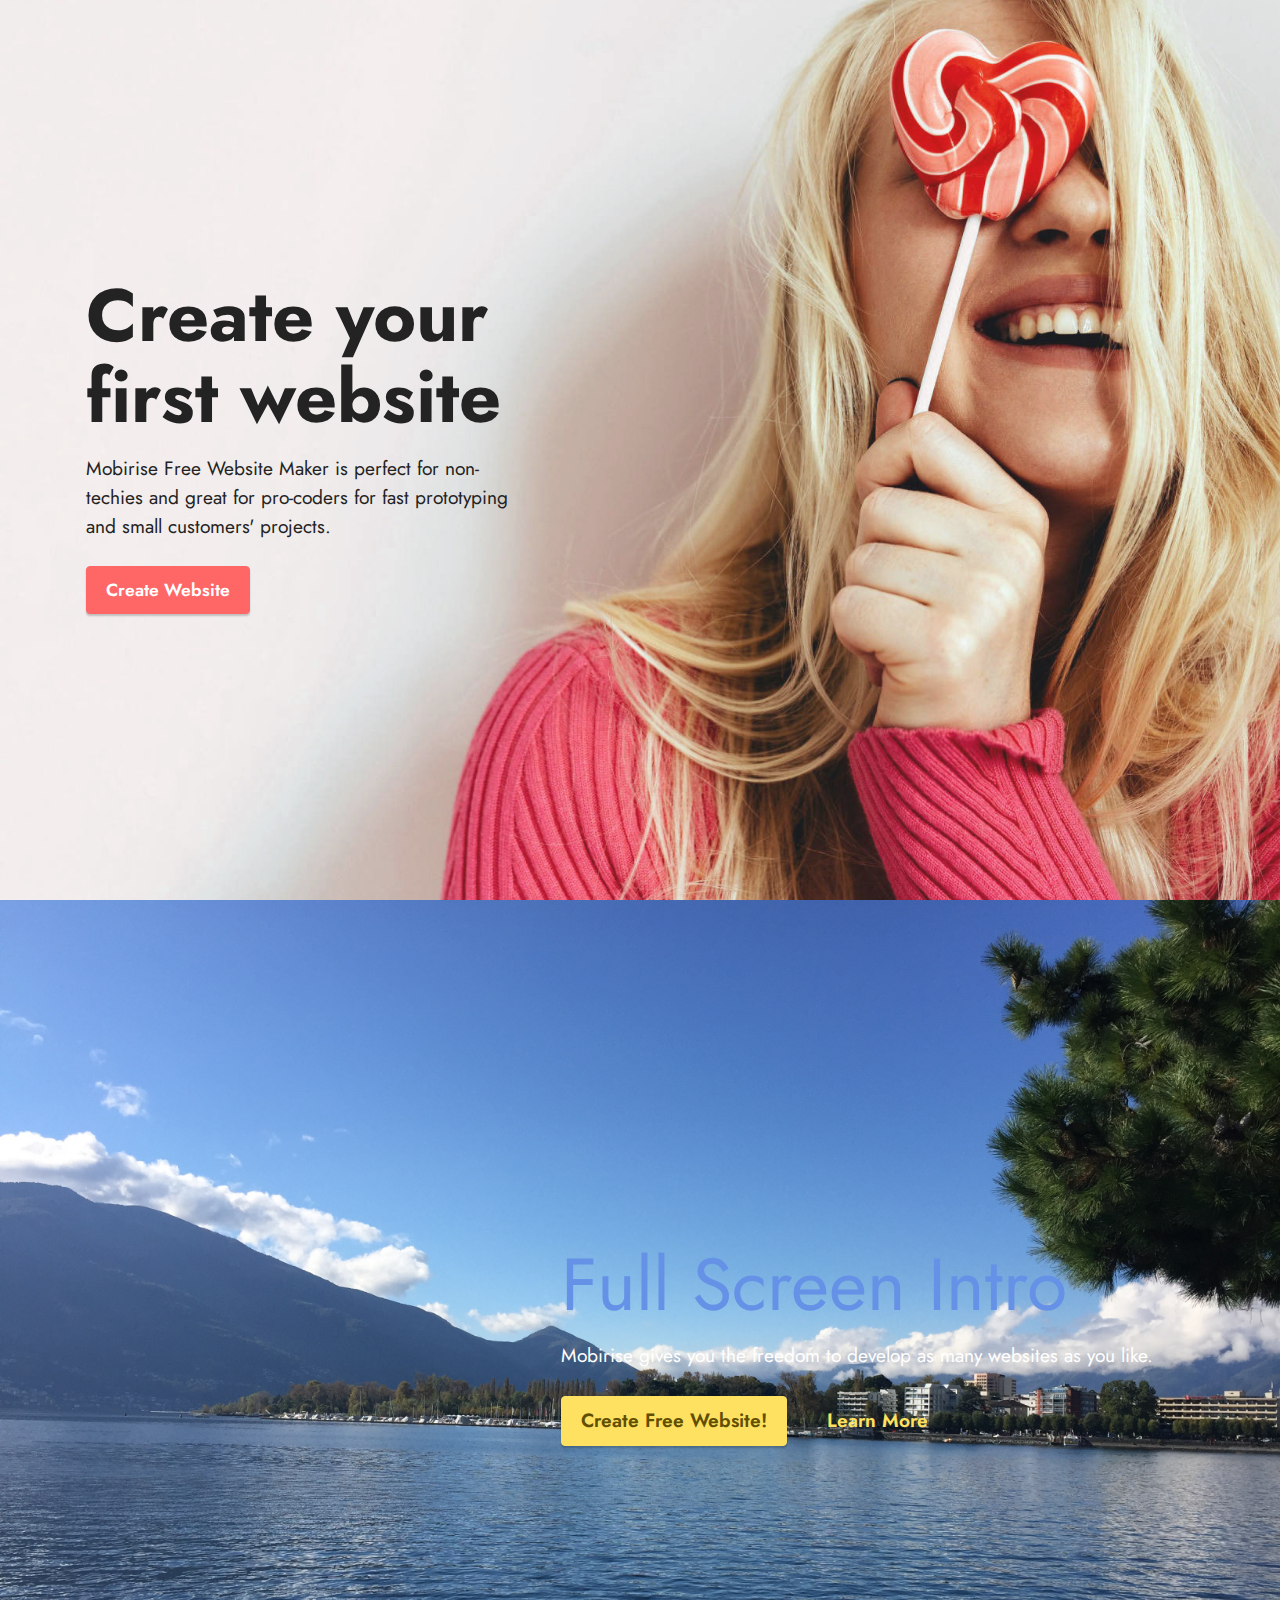
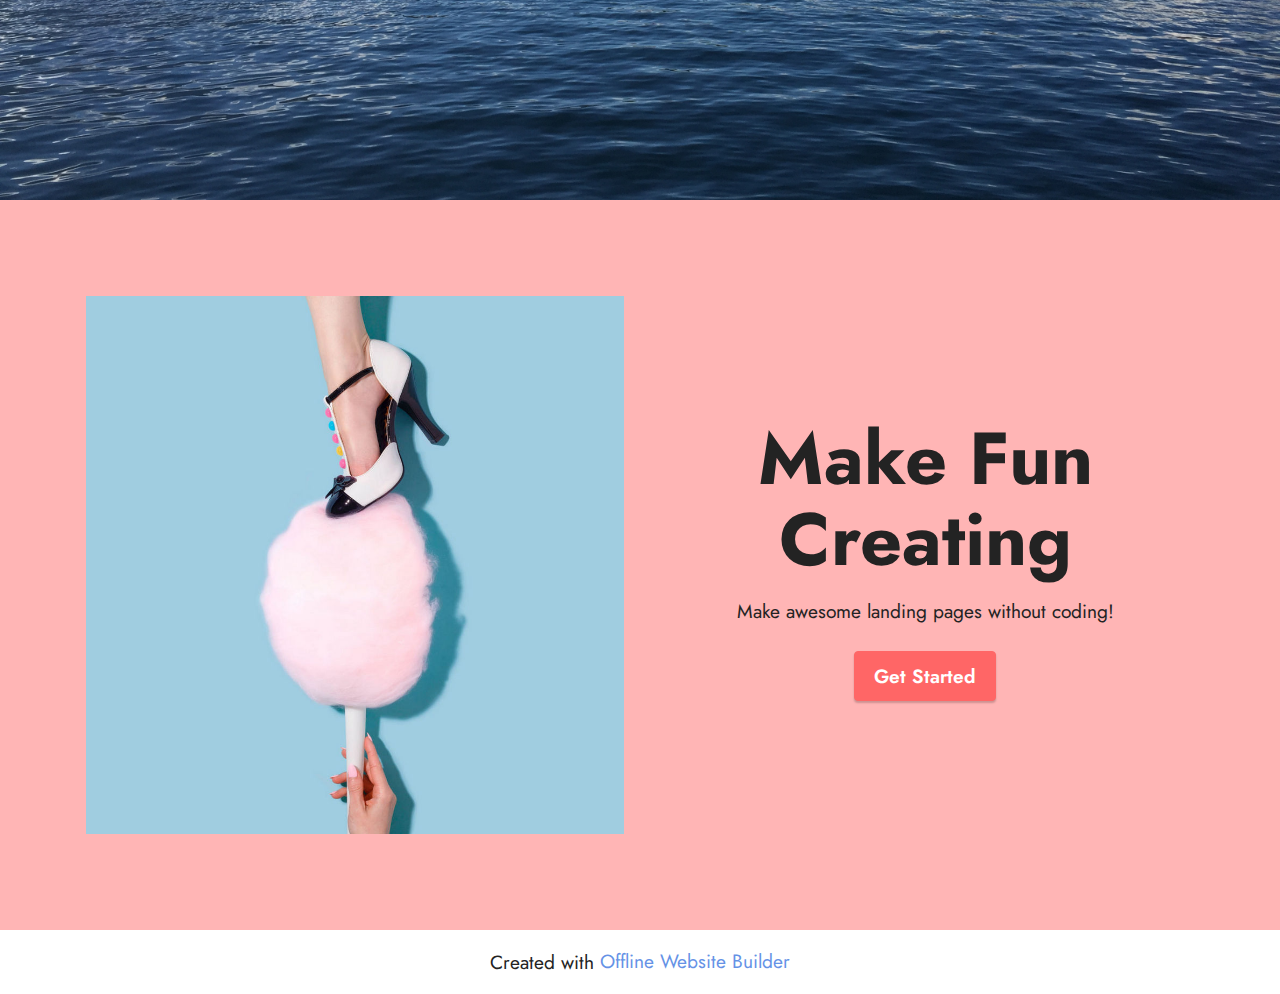
<file: index.html>
<!DOCTYPE html>
<html  >
<head>
  <!-- Site made with Mobirise Website Builder v5.8.0, https://mobirise.com -->
  <meta charset="UTF-8">
  <meta http-equiv="X-UA-Compatible" content="IE=edge">
  <meta name="generator" content="Mobirise v5.8.0, mobirise.com">
  <meta name="viewport" content="width=device-width, initial-scale=1, minimum-scale=1">
  <link rel="shortcut icon" href="assets/images/logo5.png" type="image/x-icon">
  <meta name="description" content="">
  
  
  <title>Home</title>
  <link rel="stylesheet" href="assets/bootstrap/css/bootstrap.min.css">
  <link rel="stylesheet" href="assets/bootstrap/css/bootstrap-grid.min.css">
  <link rel="stylesheet" href="assets/bootstrap/css/bootstrap-reboot.min.css">
  <link rel="stylesheet" href="assets/theme/css/style.css">
  <link rel="preload" href="https://fonts.googleapis.com/css?family=Jost:100,200,300,400,500,600,700,800,900,100i,200i,300i,400i,500i,600i,700i,800i,900i&display=swap" as="style" onload="this.onload=null;this.rel='stylesheet'">
  <noscript><link rel="stylesheet" href="https://fonts.googleapis.com/css?family=Jost:100,200,300,400,500,600,700,800,900,100i,200i,300i,400i,500i,600i,700i,800i,900i&display=swap"></noscript>
  <link rel="preload" as="style" href="assets/mobirise/css/mbr-additional.css"><link rel="stylesheet" href="assets/mobirise/css/mbr-additional.css" type="text/css">

  
  
  
</head>
<body>
  
  <section data-bs-version="5.1" class="header1 cid-tExJ2qA6L7 mbr-fullscreen" id="header1-3">

    

    
    <div class="mbr-overlay" style="opacity: 0.1; background-color: rgb(250, 250, 250);"></div>

    <div class="container">
        <div class="row">
            <div class="col-12 col-lg-5">
                <h1 class="mbr-section-title mbr-fonts-style mb-3 display-1"><strong>Create your first website</strong></h1>
                
                <p class="mbr-text mbr-fonts-style display-7">
                    Mobirise Free Website Maker is perfect for non-techies and great for pro-coders for fast prototyping and small customers' projects.</p>
                <div class="mbr-section-btn mt-3"><a class="btn btn-secondary display-4" href="https://mobiri.se">Create Website</a></div>
            </div>
        </div>
    </div>
</section>

<section data-bs-version="5.1" class="header5 cid-tD1PtXBBWR mbr-fullscreen" id="header5-0">

    

    
    

    <div class="container">
        <div class="row justify-content-end">
            <div class="col-12 col-lg-7">
                <h1 class="mbr-section-title mbr-fonts-style mbr-white mb-3 display-1"><strong><a href="page1.html" class="text-primary">Full Screen Intro</a></strong></h1>
                
                <p class="mbr-text mbr-fonts-style mbr-white display-7">
                    Mobirise gives you the freedom to develop as many websites as you like.</p>
                <div class="mbr-section-btn mt-3"><a class="btn btn-warning display-7" href="http://spiegel.de">Create Free Website!</a>
                    <a class="btn btn-warning-outline display-7" href="https://mobiri.se">Learn More</a></div>
            </div>
        </div>
    </div>
</section>

<section data-bs-version="5.1" class="header11 cid-tD1Pw6Vosk" id="header11-1">

    

    
    

    <div class="container">
        <div class="row justify-content-center">
            <div class="col-12 col-md-6 image-wrapper">
                <img class="w-100" src="assets/images/sq4.jpg" alt="Mobirise Website Builder">
            </div>
            <div class="col-12 col-md">
                <div class="text-wrapper text-center">
                    <h1 class="mbr-section-title mbr-fonts-style mb-3 display-1">
                        <strong>Make Fun Creating</strong></h1>
                    <p class="mbr-text mbr-fonts-style display-7">
                        Make awesome landing pages without coding!</p>
                    <div class="mbr-section-btn mt-3"><a class="btn btn-secondary display-7" href="https://mobiri.se">Get Started</a>
                    </div>
                </div>
            </div>
        </div>
    </div>
</section><section class="display-7" style="padding: 0;align-items: center;justify-content: center;flex-wrap: wrap;    align-content: center;display: flex;position: relative;height: 4rem;"><a href="https://mobiri.se/2928107" style="flex: 1 1;height: 4rem;position: absolute;width: 100%;z-index: 1;"><img alt="" style="height: 4rem;" src="[data-uri]"></a><p style="margin: 0;text-align: center;" class="display-7">Created with &#8204;</p><a style="z-index:1" href="https://mobirise.com/offline-website-builder.html">Offline Website Builder</a></section><script src="assets/bootstrap/js/bootstrap.bundle.min.js"></script>  <script src="assets/smoothscroll/smooth-scroll.js"></script>  <script src="assets/ytplayer/index.js"></script>  <script src="assets/theme/js/script.js"></script>  
  
  
</body>
</html>
</file>
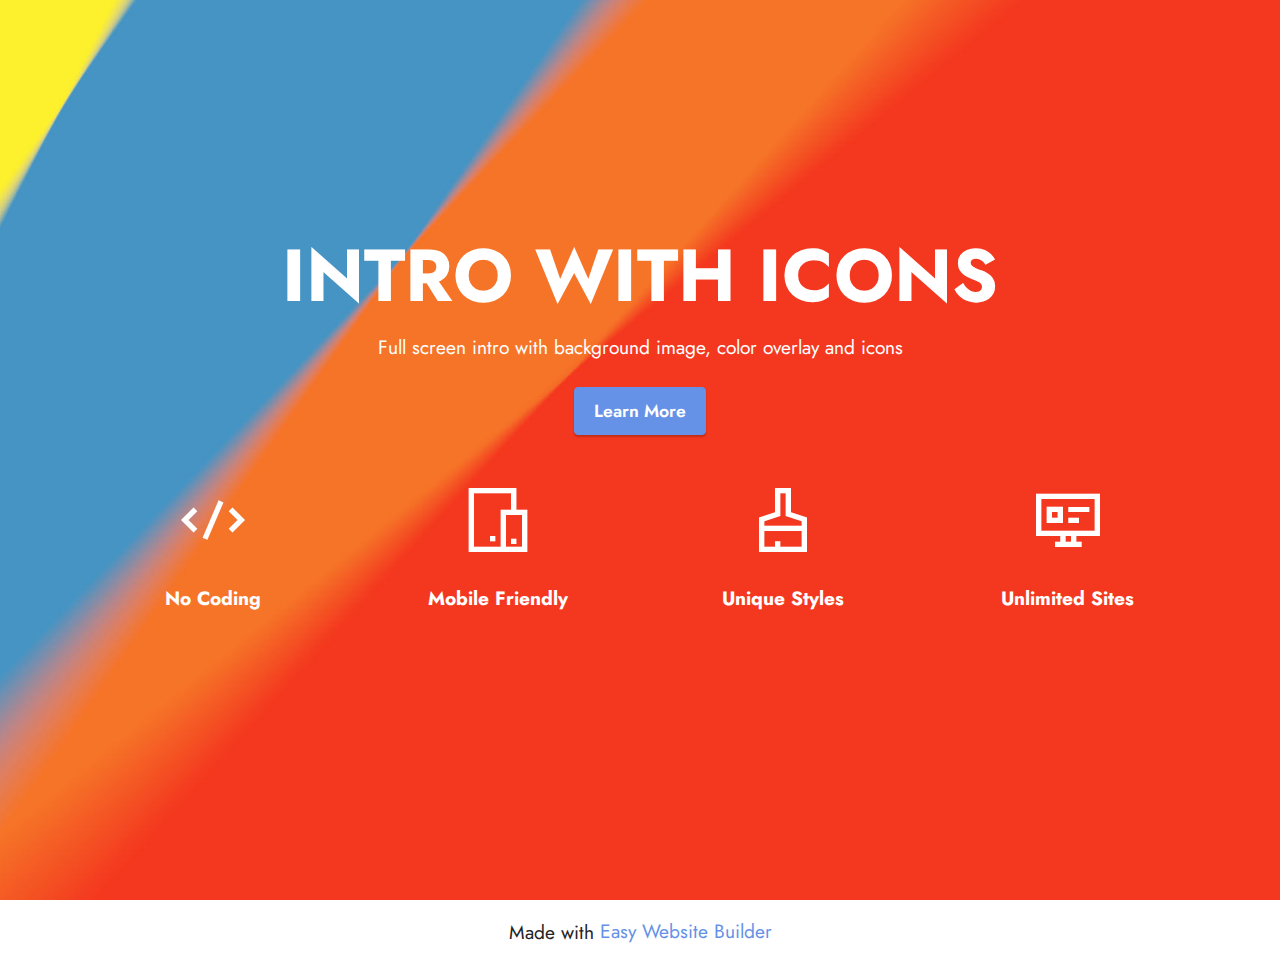
<file: page1 - Kopie.html>
<!DOCTYPE html>
<html  >
<head>
  <!-- Site made with Mobirise Website Builder v5.8.0, https://mobirise.com -->
  <meta charset="UTF-8">
  <meta http-equiv="X-UA-Compatible" content="IE=edge">
  <meta name="generator" content="Mobirise v5.8.0, mobirise.com">
  <meta name="viewport" content="width=device-width, initial-scale=1, minimum-scale=1">
  <link rel="shortcut icon" href="assets/images/logo5.png" type="image/x-icon">
  <meta name="description" content="">
  
  
  <title>Page 1</title>
  <link rel="stylesheet" href="assets/web/assets/mobirise-icons2/mobirise2.css">
  <link rel="stylesheet" href="assets/bootstrap/css/bootstrap.min.css">
  <link rel="stylesheet" href="assets/bootstrap/css/bootstrap-grid.min.css">
  <link rel="stylesheet" href="assets/bootstrap/css/bootstrap-reboot.min.css">
  <link rel="stylesheet" href="assets/theme/css/style.css">
  <link rel="preload" href="https://fonts.googleapis.com/css?family=Jost:100,200,300,400,500,600,700,800,900,100i,200i,300i,400i,500i,600i,700i,800i,900i&display=swap" as="style" onload="this.onload=null;this.rel='stylesheet'">
  <noscript><link rel="stylesheet" href="https://fonts.googleapis.com/css?family=Jost:100,200,300,400,500,600,700,800,900,100i,200i,300i,400i,500i,600i,700i,800i,900i&display=swap"></noscript>
  <link rel="preload" as="style" href="assets/mobirise/css/mbr-additional.css"><link rel="stylesheet" href="assets/mobirise/css/mbr-additional.css" type="text/css">

  
  
  
</head>
<body>
  
  <section data-bs-version="5.1" class="header19 cid-tD1PEgUhoC mbr-fullscreen" id="header19-2">

    

    
    

    <div class="container">
        <div class="media-container">
            <div class="col-md-12 align-center">
                <h1 class="mbr-section-title mbr-white mbr-bold mbr-fonts-style mb-3 display-1">
                    INTRO WITH ICONS
                </h1>
                <p class="mbr-text mbr-white mbr-fonts-style display-7">
                    Full screen intro with background image, color overlay and icons
                </p>
                <div class="mbr-section-btn align-center">
                    <a class="btn btn-primary display-4" href="https://mobiri.se/">Learn More</a>
                </div>

                <div class="row justify-content-center">
                    <div class="col-12 col-md-6 col-lg-3">
                        <div class="card-wrapper">
                            <div class="card-box align-center">
                                <span class="mbr-iconfont mobi-mbri-code mobi-mbri"></span>
                                <h4 class="card-title align-center mbr-black mbr-fonts-style display-7">
                                    <strong>No Coding</strong>
                                </h4>
                            </div>
                        </div>
                    </div>
                    <div class="col-12 col-md-6 col-lg-3">
                        <div class="card-wrapper">
                            <div class="card-box align-center">
                                <span class="mbr-iconfont mobi-mbri-devices mobi-mbri"></span>
                                <h4 class="card-title align-center mbr-black mbr-fonts-style display-7">
                                    <strong>Mobile Friendly</strong>
                                </h4>
                            </div>
                        </div>
                    </div>
                    <div class="col-12 col-md-6 col-lg-3">
                        <div class="card-wrapper">
                            <div class="card-box align-center">
                                <span class="mbr-iconfont mobi-mbri-website-theme-2 mobi-mbri"></span>
                                <h4 class="card-title align-center mbr-black mbr-fonts-style display-7">
                                    <strong>Unique Styles</strong>
                                </h4>
                            </div>
                        </div>
                    </div>
                    <div class="col-12 col-md-6 col-lg-3">
                        <div class="card-wrapper">
                            <div class="card-box align-center">
                                <span class="mbr-iconfont mobi-mbri-sites mobi-mbri"></span>
                                <h4 class="card-title align-center mbr-black mbr-fonts-style display-7">
                                    <strong>Unlimited Sites</strong>
                                </h4>
                            </div>
                        </div>
                    </div>
                </div>
            </div>
        </div>
    </div>
</section><section class="display-7" style="padding: 0;align-items: center;justify-content: center;flex-wrap: wrap;    align-content: center;display: flex;position: relative;height: 4rem;"><a href="https://mobiri.se/2928107" style="flex: 1 1;height: 4rem;position: absolute;width: 100%;z-index: 1;"><img alt="" style="height: 4rem;" src="[data-uri]"></a><p style="margin: 0;text-align: center;" class="display-7">Made with &#8204;</p><a style="z-index:1" href="https://mobirise.com/builder/easiest-website-builder.html">Easy Website Builder</a></section><script src="assets/bootstrap/js/bootstrap.bundle.min.js"></script>  <script src="assets/smoothscroll/smooth-scroll.js"></script>  <script src="assets/ytplayer/index.js"></script>  <script src="assets/vimeoplayer/player.js"></script>  <script src="assets/theme/js/script.js"></script>  
  
  
</body>
</html>
</file>
<file: assets/theme/css/style.css>
@charset "UTF-8";
section {
  background-color: #ffffff;
}

body {
  font-style: normal;
  line-height: 1.5;
  font-weight: 400;
  color: #232323;
  position: relative;
}

button {
  background-color: transparent;
  border-color: transparent;
}

section,
.container,
.container-fluid {
  position: relative;
  word-wrap: break-word;
}

a.mbr-iconfont:hover {
  text-decoration: none;
}

.article .lead p,
.article .lead ul,
.article .lead ol,
.article .lead pre,
.article .lead blockquote {
  margin-bottom: 0;
}

a {
  font-style: normal;
  font-weight: 400;
  cursor: pointer;
}
a, a:hover {
  text-decoration: none;
}

.mbr-section-title {
  font-style: normal;
  line-height: 1.3;
}

.mbr-section-subtitle {
  line-height: 1.3;
}

.mbr-text {
  font-style: normal;
  line-height: 1.7;
}

h1,
h2,
h3,
h4,
h5,
h6,
.display-1,
.display-2,
.display-4,
.display-5,
.display-7,
span,
p,
a {
  line-height: 1;
  word-break: break-word;
  word-wrap: break-word;
  font-weight: 400;
}

b,
strong {
  font-weight: bold;
}

input:-webkit-autofill, input:-webkit-autofill:hover, input:-webkit-autofill:focus, input:-webkit-autofill:active {
  transition-delay: 9999s;
  -webkit-transition-property: background-color, color;
  transition-property: background-color, color;
}

textarea[type=hidden] {
  display: none;
}

section {
  background-position: 50% 50%;
  background-repeat: no-repeat;
  background-size: cover;
}
section .mbr-background-video,
section .mbr-background-video-preview {
  position: absolute;
  bottom: 0;
  left: 0;
  right: 0;
  top: 0;
}

.hidden {
  visibility: hidden;
}

.mbr-z-index20 {
  z-index: 20;
}

/*! Base colors */
.mbr-white {
  color: #ffffff;
}

.mbr-black {
  color: #111111;
}

.mbr-bg-white {
  background-color: #ffffff;
}

.mbr-bg-black {
  background-color: #000000;
}

/*! Text-aligns */
.align-left {
  text-align: left;
}

.align-center {
  text-align: center;
}

.align-right {
  text-align: right;
}

/*! Font-weight  */
.mbr-light {
  font-weight: 300;
}

.mbr-regular {
  font-weight: 400;
}

.mbr-semibold {
  font-weight: 500;
}

.mbr-bold {
  font-weight: 700;
}

/*! Media  */
.media-content {
  flex-basis: 100%;
}

.media-container-row {
  display: flex;
  flex-direction: row;
  flex-wrap: wrap;
  justify-content: center;
  align-content: center;
  align-items: start;
}
.media-container-row .media-size-item {
  width: 400px;
}

.media-container-column {
  display: flex;
  flex-direction: column;
  flex-wrap: wrap;
  justify-content: center;
  align-content: center;
  align-items: stretch;
}
.media-container-column > * {
  width: 100%;
}

@media (min-width: 992px) {
  .media-container-row {
    flex-wrap: nowrap;
  }
}
figure {
  margin-bottom: 0;
  overflow: hidden;
}

figure[mbr-media-size] {
  transition: width 0.1s;
}

img,
iframe {
  display: block;
  width: 100%;
}

.card {
  background-color: transparent;
  border: none;
}

.card-box {
  width: 100%;
}

.card-img {
  text-align: center;
  flex-shrink: 0;
  -webkit-flex-shrink: 0;
}

.media {
  max-width: 100%;
  margin: 0 auto;
}

.mbr-figure {
  align-self: center;
}

.media-container > div {
  max-width: 100%;
}

.mbr-figure img,
.card-img img {
  width: 100%;
}

@media (max-width: 991px) {
  .media-size-item {
    width: auto !important;
  }

  .media {
    width: auto;
  }

  .mbr-figure {
    width: 100% !important;
  }
}
/*! Buttons */
.mbr-section-btn {
  margin-left: -0.6rem;
  margin-right: -0.6rem;
  font-size: 0;
}

.btn {
  font-weight: 600;
  border-width: 1px;
  font-style: normal;
  margin: 0.6rem 0.6rem;
  white-space: normal;
  transition: all 0.2s ease-in-out;
  display: inline-flex;
  align-items: center;
  justify-content: center;
  word-break: break-word;
}

.btn-sm {
  font-weight: 600;
  letter-spacing: 0px;
  transition: all 0.3s ease-in-out;
}

.btn-md {
  font-weight: 600;
  letter-spacing: 0px;
  transition: all 0.3s ease-in-out;
}

.btn-lg {
  font-weight: 600;
  letter-spacing: 0px;
  transition: all 0.3s ease-in-out;
}

.btn-form {
  margin: 0;
}
.btn-form:hover {
  cursor: pointer;
}

nav .mbr-section-btn {
  margin-left: 0rem;
  margin-right: 0rem;
}

/*! Btn icon margin */
.btn .mbr-iconfont,
.btn.btn-sm .mbr-iconfont {
  order: 1;
  cursor: pointer;
  margin-left: 0.5rem;
  vertical-align: sub;
}

.btn.btn-md .mbr-iconfont,
.btn.btn-md .mbr-iconfont {
  margin-left: 0.8rem;
}

.mbr-regular {
  font-weight: 400;
}

.mbr-semibold {
  font-weight: 500;
}

.mbr-bold {
  font-weight: 700;
}

[type=submit] {
  -webkit-appearance: none;
}

/*! Full-screen */
.mbr-fullscreen .mbr-overlay {
  min-height: 100vh;
}

.mbr-fullscreen {
  display: flex;
  display: -moz-flex;
  display: -ms-flex;
  display: -o-flex;
  align-items: center;
  min-height: 100vh;
  padding-top: 3rem;
  padding-bottom: 3rem;
}

/*! Map */
.map {
  height: 25rem;
  position: relative;
}
.map iframe {
  width: 100%;
  height: 100%;
}

/*! Scroll to top arrow */
.mbr-arrow-up {
  bottom: 25px;
  right: 90px;
  position: fixed;
  text-align: right;
  z-index: 5000;
  color: #ffffff;
  font-size: 22px;
}

.mbr-arrow-up a {
  background: rgba(0, 0, 0, 0.2);
  border-radius: 50%;
  color: #fff;
  display: inline-block;
  height: 60px;
  width: 60px;
  border: 2px solid #fff;
  outline-style: none !important;
  position: relative;
  text-decoration: none;
  transition: all 0.3s ease-in-out;
  cursor: pointer;
  text-align: center;
}
.mbr-arrow-up a:hover {
  background-color: rgba(0, 0, 0, 0.4);
}
.mbr-arrow-up a i {
  line-height: 60px;
}

.mbr-arrow-up-icon {
  display: block;
  color: #fff;
}

.mbr-arrow-up-icon::before {
  content: "›";
  display: inline-block;
  font-family: serif;
  font-size: 22px;
  line-height: 1;
  font-style: normal;
  position: relative;
  top: 6px;
  left: -4px;
  transform: rotate(-90deg);
}

/*! Arrow Down */
.mbr-arrow {
  position: absolute;
  bottom: 45px;
  left: 50%;
  width: 60px;
  height: 60px;
  cursor: pointer;
  background-color: rgba(80, 80, 80, 0.5);
  border-radius: 50%;
  transform: translateX(-50%);
}
@media (max-width: 767px) {
  .mbr-arrow {
    display: none;
  }
}
.mbr-arrow > a {
  display: inline-block;
  text-decoration: none;
  outline-style: none;
  -webkit-animation: arrowdown 1.7s ease-in-out infinite;
          animation: arrowdown 1.7s ease-in-out infinite;
  color: #ffffff;
}
.mbr-arrow > a > i {
  position: absolute;
  top: -2px;
  left: 15px;
  font-size: 2rem;
}

#scrollToTop a i::before {
  content: "";
  position: absolute;
  display: block;
  border-bottom: 2.5px solid #fff;
  border-left: 2.5px solid #fff;
  width: 27.8%;
  height: 27.8%;
  left: 50%;
  top: 51%;
  transform: translateY(-30%) translateX(-50%) rotate(135deg);
}

@keyframes arrowdown {
  0% {
    transform: translateY(0px);
  }
  50% {
    transform: translateY(-5px);
  }
  100% {
    transform: translateY(0px);
  }
}
@-webkit-keyframes arrowdown {
  0% {
    transform: translateY(0px);
  }
  50% {
    transform: translateY(-5px);
  }
  100% {
    transform: translateY(0px);
  }
}
@media (max-width: 500px) {
  .mbr-arrow-up {
    left: 0;
    right: 0;
    text-align: center;
  }
}
/*Gradients animation*/
@keyframes gradient-animation {
  from {
    background-position: 0% 100%;
    -webkit-animation-timing-function: ease-in-out;
            animation-timing-function: ease-in-out;
  }
  to {
    background-position: 100% 0%;
    -webkit-animation-timing-function: ease-in-out;
            animation-timing-function: ease-in-out;
  }
}
@-webkit-keyframes gradient-animation {
  from {
    background-position: 0% 100%;
    -webkit-animation-timing-function: ease-in-out;
            animation-timing-function: ease-in-out;
  }
  to {
    background-position: 100% 0%;
    -webkit-animation-timing-function: ease-in-out;
            animation-timing-function: ease-in-out;
  }
}
.bg-gradient {
  background-size: 200% 200%;
  animation: gradient-animation 5s infinite alternate;
  -webkit-animation: gradient-animation 5s infinite alternate;
}

.menu .navbar-brand {
  display: -webkit-flex;
}
.menu .navbar-brand span {
  display: flex;
  display: -webkit-flex;
}
.menu .navbar-brand .navbar-caption-wrap {
  display: -webkit-flex;
}
.menu .navbar-brand .navbar-logo img {
  display: -webkit-flex;
  width: auto;
}
@media (min-width: 768px) and (max-width: 991px) {
  .menu .navbar-toggleable-sm .navbar-nav {
    display: -ms-flexbox;
  }
}
@media (max-width: 991px) {
  .menu .navbar-collapse {
    max-height: 93.5vh;
  }
  .menu .navbar-collapse.show {
    overflow: auto;
  }
}
@media (min-width: 992px) {
  .menu .navbar-nav.nav-dropdown {
    display: -webkit-flex;
  }
  .menu .navbar-toggleable-sm .navbar-collapse {
    display: -webkit-flex !important;
  }
  .menu .collapsed .navbar-collapse {
    max-height: 93.5vh;
  }
  .menu .collapsed .navbar-collapse.show {
    overflow: auto;
  }
}
@media (max-width: 767px) {
  .menu .navbar-collapse {
    max-height: 80vh;
  }
}

.nav-link .mbr-iconfont {
  margin-right: 0.5rem;
}

.navbar {
  display: -webkit-flex;
  -webkit-flex-wrap: wrap;
  -webkit-align-items: center;
  -webkit-justify-content: space-between;
}

.navbar-collapse {
  -webkit-flex-basis: 100%;
  -webkit-flex-grow: 1;
  -webkit-align-items: center;
}

.nav-dropdown .link {
  padding: 0.667em 1.667em !important;
  margin: 0 !important;
}

.nav {
  display: -webkit-flex;
  -webkit-flex-wrap: wrap;
}

.row {
  display: -webkit-flex;
  -webkit-flex-wrap: wrap;
}

.justify-content-center {
  -webkit-justify-content: center;
}

.form-inline {
  display: -webkit-flex;
}

.card-wrapper {
  -webkit-flex: 1;
}

.carousel-control {
  z-index: 10;
  display: -webkit-flex;
}

.carousel-controls {
  display: -webkit-flex;
}

.media {
  display: -webkit-flex;
}

.form-group:focus {
  outline: none;
}

.jq-selectbox__select {
  padding: 7px 0;
  position: relative;
}

.jq-selectbox__dropdown {
  overflow: hidden;
  border-radius: 10px;
  position: absolute;
  top: 100%;
  left: 0 !important;
  width: 100% !important;
}

.jq-selectbox__trigger-arrow {
  right: 0;
  transform: translateY(-50%);
}

.jq-selectbox li {
  padding: 1.07em 0.5em;
}

input[type=range] {
  padding-left: 0 !important;
  padding-right: 0 !important;
}

.modal-dialog,
.modal-content {
  height: 100%;
}

.modal-dialog .carousel-inner {
  height: calc(100vh - 1.75rem);
}
@media (max-width: 575px) {
  .modal-dialog .carousel-inner {
    height: calc(100vh - 1rem);
  }
}

.carousel-item {
  text-align: center;
}

.carousel-item img {
  margin: auto;
}

.navbar-toggler {
  align-self: flex-start;
  padding: 0.25rem 0.75rem;
  font-size: 1.25rem;
  line-height: 1;
  background: transparent;
  border: 1px solid transparent;
  border-radius: 0.25rem;
}

.navbar-toggler:focus,
.navbar-toggler:hover {
  text-decoration: none;
  box-shadow: none;
}

.navbar-toggler-icon {
  display: inline-block;
  width: 1.5em;
  height: 1.5em;
  vertical-align: middle;
  content: "";
  background: no-repeat center center;
  background-size: 100% 100%;
}

.navbar-toggler-left {
  position: absolute;
  left: 1rem;
}

.navbar-toggler-right {
  position: absolute;
  right: 1rem;
}

.card-img {
  width: auto;
}

.menu .navbar.collapsed:not(.beta-menu) {
  flex-direction: column;
}

.carousel-item.active,
.carousel-item-next,
.carousel-item-prev {
  display: flex;
}

.note-air-layout .dropup .dropdown-menu,
.note-air-layout .navbar-fixed-bottom .dropdown .dropdown-menu {
  bottom: initial !important;
}

html,
body {
  height: auto;
  min-height: 100vh;
}

.dropup .dropdown-toggle::after {
  display: none;
}

.form-asterisk {
  font-family: initial;
  position: absolute;
  top: -2px;
  font-weight: normal;
}

.form-control-label {
  position: relative;
  cursor: pointer;
  margin-bottom: 0.357em;
  padding: 0;
}

.alert {
  color: #ffffff;
  border-radius: 0;
  border: 0;
  font-size: 1.1rem;
  line-height: 1.5;
  margin-bottom: 1.875rem;
  padding: 1.25rem;
  position: relative;
  text-align: center;
}
.alert.alert-form::after {
  background-color: inherit;
  bottom: -7px;
  content: "";
  display: block;
  height: 14px;
  left: 50%;
  margin-left: -7px;
  position: absolute;
  transform: rotate(45deg);
  width: 14px;
}

.form-control {
  background-color: #ffffff;
  background-clip: border-box;
  color: #232323;
  line-height: 1rem !important;
  height: auto;
  padding: 0.6rem 1.2rem;
  transition: border-color 0.25s ease 0s;
  border: 1px solid transparent !important;
  border-radius: 4px;
  box-shadow: rgba(0, 0, 0, 0.07) 0px 1px 1px 0px, rgba(0, 0, 0, 0.07) 0px 1px 3px 0px, rgba(0, 0, 0, 0.03) 0px 0px 0px 1px;
}
.form-active .form-control:invalid {
  border-color: red;
}

form .row {
  margin-left: -0.6rem;
  margin-right: -0.6rem;
}
form .row [class*=col] {
  padding-left: 0.6rem;
  padding-right: 0.6rem;
}

form .mbr-section-btn {
  margin: 0;
  padding-left: 0.6rem;
  padding-right: 0.6rem;
}

form .btn {
  display: flex;
  padding: 0.6rem 1.2rem;
  margin: 0;
}

form .form-check-input {
  margin-top: 0.5;
}

textarea.form-control {
  line-height: 1.5rem !important;
}

.form-group {
  margin-bottom: 1.2rem;
}

.form-control,
form .btn {
  min-height: 48px;
}

.gdpr-block label span.textGDPR input[name=gdpr] {
  top: 7px;
}

.form-control:focus {
  box-shadow: none;
}

:focus {
  outline: none;
}

.mbr-overlay {
  background-color: #000;
  bottom: 0;
  left: 0;
  opacity: 0.5;
  position: absolute;
  right: 0;
  top: 0;
  z-index: 0;
  pointer-events: none;
}

blockquote {
  font-style: italic;
  padding: 3rem;
  font-size: 1.09rem;
  position: relative;
  border-left: 3px solid;
}

ul,
ol,
pre,
blockquote {
  margin-bottom: 2.3125rem;
}

.mt-4 {
  margin-top: 2rem !important;
}

.mb-4 {
  margin-bottom: 2rem !important;
}

@media (min-width: 992px) {
  .container {
    padding-left: 16px;
    padding-right: 16px;
  }

  .row {
    margin-left: -16px;
    margin-right: -16px;
  }
  .row > [class*=col] {
    padding-left: 16px;
    padding-right: 16px;
  }
}
@media (min-width: 768px) {
  .container-fluid {
    padding-left: 32px;
    padding-right: 32px;
  }
}
@media (min-width: 768px) and (max-width: 991px) {
  .mbr-container {
    padding-left: 32px;
    padding-right: 32px;
  }
}
@media (max-width: 767px) {
  .mbr-container {
    padding-left: 16px;
    padding-right: 16px;
  }
}
.card-wrapper,
.item-wrapper {
  overflow: hidden;
}

.app-video-wrapper > img {
  opacity: 1;
}

.item {
  position: relative;
}

.dropdown-menu .dropdown-menu {
  left: 100%;
}

.dropdown-item + .dropdown-menu {
  display: none;
}

.dropdown-item:hover + .dropdown-menu,
.dropdown-menu:hover {
  display: block;
}

@media (min-aspect-ratio: 16/9) {
  .mbr-video-foreground {
    height: 300% !important;
    top: -100% !important;
  }
}
@media (max-aspect-ratio: 16/9) {
  .mbr-video-foreground {
    width: 300% !important;
    left: -100% !important;
  }
}.engine {
	position: absolute;
	text-indent: -2400px;
	text-align: center;
	padding: 0;
	top: 0;
	left: -2400px;
}
</file>
<file: assets/mobirise/css/mbr-additional.css>
body {
  font-family: Jost;
}
.display-1 {
  font-family: 'Jost', sans-serif;
  font-size: 4.6rem;
  line-height: 1.1;
}
.display-1 > .mbr-iconfont {
  font-size: 5.75rem;
}
.display-2 {
  font-family: 'Jost', sans-serif;
  font-size: 3rem;
  line-height: 1.1;
}
.display-2 > .mbr-iconfont {
  font-size: 3.75rem;
}
.display-4 {
  font-family: 'Jost', sans-serif;
  font-size: 1.1rem;
  line-height: 1.5;
}
.display-4 > .mbr-iconfont {
  font-size: 1.375rem;
}
.display-5 {
  font-family: 'Jost', sans-serif;
  font-size: 2rem;
  line-height: 1.5;
}
.display-5 > .mbr-iconfont {
  font-size: 2.5rem;
}
.display-7 {
  font-family: 'Jost', sans-serif;
  font-size: 1.2rem;
  line-height: 1.5;
}
.display-7 > .mbr-iconfont {
  font-size: 1.5rem;
}
/* ---- Fluid typography for mobile devices ---- */
/* 1.4 - font scale ratio ( bootstrap == 1.42857 ) */
/* 100vw - current viewport width */
/* (48 - 20)  48 == 48rem == 768px, 20 == 20rem == 320px(minimal supported viewport) */
/* 0.65 - min scale variable, may vary */
@media (max-width: 992px) {
  .display-1 {
    font-size: 3.68rem;
  }
}
@media (max-width: 768px) {
  .display-1 {
    font-size: 3.22rem;
    font-size: calc( 2.26rem + (4.6 - 2.26) * ((100vw - 20rem) / (48 - 20)));
    line-height: calc( 1.1 * (2.26rem + (4.6 - 2.26) * ((100vw - 20rem) / (48 - 20))));
  }
  .display-2 {
    font-size: 2.4rem;
    font-size: calc( 1.7rem + (3 - 1.7) * ((100vw - 20rem) / (48 - 20)));
    line-height: calc( 1.3 * (1.7rem + (3 - 1.7) * ((100vw - 20rem) / (48 - 20))));
  }
  .display-4 {
    font-size: 0.88rem;
    font-size: calc( 1.0350000000000001rem + (1.1 - 1.0350000000000001) * ((100vw - 20rem) / (48 - 20)));
    line-height: calc( 1.4 * (1.0350000000000001rem + (1.1 - 1.0350000000000001) * ((100vw - 20rem) / (48 - 20))));
  }
  .display-5 {
    font-size: 1.6rem;
    font-size: calc( 1.35rem + (2 - 1.35) * ((100vw - 20rem) / (48 - 20)));
    line-height: calc( 1.4 * (1.35rem + (2 - 1.35) * ((100vw - 20rem) / (48 - 20))));
  }
  .display-7 {
    font-size: 0.96rem;
    font-size: calc( 1.07rem + (1.2 - 1.07) * ((100vw - 20rem) / (48 - 20)));
    line-height: calc( 1.4 * (1.07rem + (1.2 - 1.07) * ((100vw - 20rem) / (48 - 20))));
  }
}
/* Buttons */
.btn {
  padding: 0.6rem 1.2rem;
  border-radius: 4px;
}
.btn-sm {
  padding: 0.6rem 1.2rem;
  border-radius: 4px;
}
.btn-md {
  padding: 0.6rem 1.2rem;
  border-radius: 4px;
}
.btn-lg {
  padding: 1rem 2.6rem;
  border-radius: 4px;
}
.bg-primary {
  background-color: #6592e6 !important;
}
.bg-success {
  background-color: #40b0bf !important;
}
.bg-info {
  background-color: #47b5ed !important;
}
.bg-warning {
  background-color: #ffe161 !important;
}
.bg-danger {
  background-color: #ff9966 !important;
}
.btn-primary,
.btn-primary:active {
  background-color: #6592e6 !important;
  border-color: #6592e6 !important;
  color: #ffffff !important;
  box-shadow: 0 2px 2px 0 rgba(0, 0, 0, 0.2);
}
.btn-primary:hover,
.btn-primary:focus,
.btn-primary.focus,
.btn-primary.active {
  color: #ffffff !important;
  background-color: #2260d2 !important;
  border-color: #2260d2 !important;
  box-shadow: 0 2px 5px 0 rgba(0, 0, 0, 0.2);
}
.btn-primary.disabled,
.btn-primary:disabled {
  color: #ffffff !important;
  background-color: #2260d2 !important;
  border-color: #2260d2 !important;
}
.btn-secondary,
.btn-secondary:active {
  background-color: #ff6666 !important;
  border-color: #ff6666 !important;
  color: #ffffff !important;
  box-shadow: 0 2px 2px 0 rgba(0, 0, 0, 0.2);
}
.btn-secondary:hover,
.btn-secondary:focus,
.btn-secondary.focus,
.btn-secondary.active {
  color: #ffffff !important;
  background-color: #ff0f0f !important;
  border-color: #ff0f0f !important;
  box-shadow: 0 2px 5px 0 rgba(0, 0, 0, 0.2);
}
.btn-secondary.disabled,
.btn-secondary:disabled {
  color: #ffffff !important;
  background-color: #ff0f0f !important;
  border-color: #ff0f0f !important;
}
.btn-info,
.btn-info:active {
  background-color: #47b5ed !important;
  border-color: #47b5ed !important;
  color: #ffffff !important;
  box-shadow: 0 2px 2px 0 rgba(0, 0, 0, 0.2);
}
.btn-info:hover,
.btn-info:focus,
.btn-info.focus,
.btn-info.active {
  color: #ffffff !important;
  background-color: #148cca !important;
  border-color: #148cca !important;
  box-shadow: 0 2px 5px 0 rgba(0, 0, 0, 0.2);
}
.btn-info.disabled,
.btn-info:disabled {
  color: #ffffff !important;
  background-color: #148cca !important;
  border-color: #148cca !important;
}
.btn-success,
.btn-success:active {
  background-color: #40b0bf !important;
  border-color: #40b0bf !important;
  color: #ffffff !important;
  box-shadow: 0 2px 2px 0 rgba(0, 0, 0, 0.2);
}
.btn-success:hover,
.btn-success:focus,
.btn-success.focus,
.btn-success.active {
  color: #ffffff !important;
  background-color: #2a747e !important;
  border-color: #2a747e !important;
  box-shadow: 0 2px 5px 0 rgba(0, 0, 0, 0.2);
}
.btn-success.disabled,
.btn-success:disabled {
  color: #ffffff !important;
  background-color: #2a747e !important;
  border-color: #2a747e !important;
}
.btn-warning,
.btn-warning:active {
  background-color: #ffe161 !important;
  border-color: #ffe161 !important;
  color: #614f00 !important;
  box-shadow: 0 2px 2px 0 rgba(0, 0, 0, 0.2);
}
.btn-warning:hover,
.btn-warning:focus,
.btn-warning.focus,
.btn-warning.active {
  color: #0a0800 !important;
  background-color: #ffd10a !important;
  border-color: #ffd10a !important;
  box-shadow: 0 2px 5px 0 rgba(0, 0, 0, 0.2);
}
.btn-warning.disabled,
.btn-warning:disabled {
  color: #614f00 !important;
  background-color: #ffd10a !important;
  border-color: #ffd10a !important;
}
.btn-danger,
.btn-danger:active {
  background-color: #ff9966 !important;
  border-color: #ff9966 !important;
  color: #ffffff !important;
  box-shadow: 0 2px 2px 0 rgba(0, 0, 0, 0.2);
}
.btn-danger:hover,
.btn-danger:focus,
.btn-danger.focus,
.btn-danger.active {
  color: #ffffff !important;
  background-color: #ff5f0f !important;
  border-color: #ff5f0f !important;
  box-shadow: 0 2px 5px 0 rgba(0, 0, 0, 0.2);
}
.btn-danger.disabled,
.btn-danger:disabled {
  color: #ffffff !important;
  background-color: #ff5f0f !important;
  border-color: #ff5f0f !important;
}
.btn-white,
.btn-white:active {
  background-color: #fafafa !important;
  border-color: #fafafa !important;
  color: #7a7a7a !important;
  box-shadow: 0 2px 2px 0 rgba(0, 0, 0, 0.2);
}
.btn-white:hover,
.btn-white:focus,
.btn-white.focus,
.btn-white.active {
  color: #4f4f4f !important;
  background-color: #cfcfcf !important;
  border-color: #cfcfcf !important;
  box-shadow: 0 2px 5px 0 rgba(0, 0, 0, 0.2);
}
.btn-white.disabled,
.btn-white:disabled {
  color: #7a7a7a !important;
  background-color: #cfcfcf !important;
  border-color: #cfcfcf !important;
}
.btn-black,
.btn-black:active {
  background-color: #232323 !important;
  border-color: #232323 !important;
  color: #ffffff !important;
  box-shadow: 0 2px 2px 0 rgba(0, 0, 0, 0.2);
}
.btn-black:hover,
.btn-black:focus,
.btn-black.focus,
.btn-black.active {
  color: #ffffff !important;
  background-color: #000000 !important;
  border-color: #000000 !important;
  box-shadow: 0 2px 5px 0 rgba(0, 0, 0, 0.2);
}
.btn-black.disabled,
.btn-black:disabled {
  color: #ffffff !important;
  background-color: #000000 !important;
  border-color: #000000 !important;
}
.btn-primary-outline,
.btn-primary-outline:active {
  background-color: transparent !important;
  border-color: transparent;
  color: #6592e6;
}
.btn-primary-outline:hover,
.btn-primary-outline:focus,
.btn-primary-outline.focus,
.btn-primary-outline.active {
  color: #2260d2 !important;
  background-color: transparent!important;
  border-color: transparent!important;
  box-shadow: none!important;
}
.btn-primary-outline.disabled,
.btn-primary-outline:disabled {
  color: #ffffff !important;
  background-color: #6592e6 !important;
  border-color: #6592e6 !important;
}
.btn-secondary-outline,
.btn-secondary-outline:active {
  background-color: transparent !important;
  border-color: transparent;
  color: #ff6666;
}
.btn-secondary-outline:hover,
.btn-secondary-outline:focus,
.btn-secondary-outline.focus,
.btn-secondary-outline.active {
  color: #ff0f0f !important;
  background-color: transparent!important;
  border-color: transparent!important;
  box-shadow: none!important;
}
.btn-secondary-outline.disabled,
.btn-secondary-outline:disabled {
  color: #ffffff !important;
  background-color: #ff6666 !important;
  border-color: #ff6666 !important;
}
.btn-info-outline,
.btn-info-outline:active {
  background-color: transparent !important;
  border-color: transparent;
  color: #47b5ed;
}
.btn-info-outline:hover,
.btn-info-outline:focus,
.btn-info-outline.focus,
.btn-info-outline.active {
  color: #148cca !important;
  background-color: transparent!important;
  border-color: transparent!important;
  box-shadow: none!important;
}
.btn-info-outline.disabled,
.btn-info-outline:disabled {
  color: #ffffff !important;
  background-color: #47b5ed !important;
  border-color: #47b5ed !important;
}
.btn-success-outline,
.btn-success-outline:active {
  background-color: transparent !important;
  border-color: transparent;
  color: #40b0bf;
}
.btn-success-outline:hover,
.btn-success-outline:focus,
.btn-success-outline.focus,
.btn-success-outline.active {
  color: #2a747e !important;
  background-color: transparent!important;
  border-color: transparent!important;
  box-shadow: none!important;
}
.btn-success-outline.disabled,
.btn-success-outline:disabled {
  color: #ffffff !important;
  background-color: #40b0bf !important;
  border-color: #40b0bf !important;
}
.btn-warning-outline,
.btn-warning-outline:active {
  background-color: transparent !important;
  border-color: transparent;
  color: #ffe161;
}
.btn-warning-outline:hover,
.btn-warning-outline:focus,
.btn-warning-outline.focus,
.btn-warning-outline.active {
  color: #ffd10a !important;
  background-color: transparent!important;
  border-color: transparent!important;
  box-shadow: none!important;
}
.btn-warning-outline.disabled,
.btn-warning-outline:disabled {
  color: #614f00 !important;
  background-color: #ffe161 !important;
  border-color: #ffe161 !important;
}
.btn-danger-outline,
.btn-danger-outline:active {
  background-color: transparent !important;
  border-color: transparent;
  color: #ff9966;
}
.btn-danger-outline:hover,
.btn-danger-outline:focus,
.btn-danger-outline.focus,
.btn-danger-outline.active {
  color: #ff5f0f !important;
  background-color: transparent!important;
  border-color: transparent!important;
  box-shadow: none!important;
}
.btn-danger-outline.disabled,
.btn-danger-outline:disabled {
  color: #ffffff !important;
  background-color: #ff9966 !important;
  border-color: #ff9966 !important;
}
.btn-black-outline,
.btn-black-outline:active {
  background-color: transparent !important;
  border-color: transparent;
  color: #232323;
}
.btn-black-outline:hover,
.btn-black-outline:focus,
.btn-black-outline.focus,
.btn-black-outline.active {
  color: #000000 !important;
  background-color: transparent!important;
  border-color: transparent!important;
  box-shadow: none!important;
}
.btn-black-outline.disabled,
.btn-black-outline:disabled {
  color: #ffffff !important;
  background-color: #232323 !important;
  border-color: #232323 !important;
}
.btn-white-outline,
.btn-white-outline:active {
  background-color: transparent !important;
  border-color: transparent;
  color: #fafafa;
}
.btn-white-outline:hover,
.btn-white-outline:focus,
.btn-white-outline.focus,
.btn-white-outline.active {
  color: #cfcfcf !important;
  background-color: transparent!important;
  border-color: transparent!important;
  box-shadow: none!important;
}
.btn-white-outline.disabled,
.btn-white-outline:disabled {
  color: #7a7a7a !important;
  background-color: #fafafa !important;
  border-color: #fafafa !important;
}
.text-primary {
  color: #6592e6 !important;
}
.text-secondary {
  color: #ff6666 !important;
}
.text-success {
  color: #40b0bf !important;
}
.text-info {
  color: #47b5ed !important;
}
.text-warning {
  color: #ffe161 !important;
}
.text-danger {
  color: #ff9966 !important;
}
.text-white {
  color: #fafafa !important;
}
.text-black {
  color: #232323 !important;
}
a.text-primary:hover,
a.text-primary:focus,
a.text-primary.active {
  color: #205ac5 !important;
}
a.text-secondary:hover,
a.text-secondary:focus,
a.text-secondary.active {
  color: #ff0000 !important;
}
a.text-success:hover,
a.text-success:focus,
a.text-success.active {
  color: #266a73 !important;
}
a.text-info:hover,
a.text-info:focus,
a.text-info.active {
  color: #1283bc !important;
}
a.text-warning:hover,
a.text-warning:focus,
a.text-warning.active {
  color: #facb00 !important;
}
a.text-danger:hover,
a.text-danger:focus,
a.text-danger.active {
  color: #ff5500 !important;
}
a.text-white:hover,
a.text-white:focus,
a.text-white.active {
  color: #c7c7c7 !important;
}
a.text-black:hover,
a.text-black:focus,
a.text-black.active {
  color: #000000 !important;
}
a[class*="text-"]:not(.nav-link):not(.dropdown-item):not([role]):not(.navbar-caption) {
  position: relative;
  background-image: transparent;
  background-size: 10000px 2px;
  background-repeat: no-repeat;
  background-position: 0px 1.2em;
  background-position: -10000px 1.2em;
}
a[class*="text-"]:not(.nav-link):not(.dropdown-item):not([role]):not(.navbar-caption):hover {
  transition: background-position 2s ease-in-out;
  background-image: linear-gradient(currentColor 50%, currentColor 50%);
  background-position: 0px 1.2em;
}
.nav-tabs .nav-link.active {
  color: #6592e6;
}
.nav-tabs .nav-link:not(.active) {
  color: #232323;
}
.alert-success {
  background-color: #70c770;
}
.alert-info {
  background-color: #47b5ed;
}
.alert-warning {
  background-color: #ffe161;
}
.alert-danger {
  background-color: #ff9966;
}
.mbr-gallery-filter li.active .btn {
  background-color: #6592e6;
  border-color: #6592e6;
  color: #ffffff;
}
.mbr-gallery-filter li.active .btn:focus {
  box-shadow: none;
}
a,
a:hover {
  color: #6592e6;
}
.mbr-plan-header.bg-primary .mbr-plan-subtitle,
.mbr-plan-header.bg-primary .mbr-plan-price-desc {
  color: #ffffff;
}
.mbr-plan-header.bg-success .mbr-plan-subtitle,
.mbr-plan-header.bg-success .mbr-plan-price-desc {
  color: #a0d8df;
}
.mbr-plan-header.bg-info .mbr-plan-subtitle,
.mbr-plan-header.bg-info .mbr-plan-price-desc {
  color: #ffffff;
}
.mbr-plan-header.bg-warning .mbr-plan-subtitle,
.mbr-plan-header.bg-warning .mbr-plan-price-desc {
  color: #ffffff;
}
.mbr-plan-header.bg-danger .mbr-plan-subtitle,
.mbr-plan-header.bg-danger .mbr-plan-price-desc {
  color: #ffffff;
}
/* Scroll to top button*/
.scrollToTop_wraper {
  display: none;
}
.form-control {
  font-family: 'Jost', sans-serif;
  font-size: 1.1rem;
  line-height: 1.5;
  font-weight: 400;
}
.form-control > .mbr-iconfont {
  font-size: 1.375rem;
}
.form-control:hover,
.form-control:focus {
  box-shadow: rgba(0, 0, 0, 0.07) 0px 1px 1px 0px, rgba(0, 0, 0, 0.07) 0px 1px 3px 0px, rgba(0, 0, 0, 0.03) 0px 0px 0px 1px;
  border-color: #6592e6 !important;
}
.form-control:-webkit-input-placeholder {
  font-family: 'Jost', sans-serif;
  font-size: 1.1rem;
  line-height: 1.5;
  font-weight: 400;
}
.form-control:-webkit-input-placeholder > .mbr-iconfont {
  font-size: 1.375rem;
}
blockquote {
  border-color: #6592e6;
}
/* Forms */
.jq-selectbox li:hover,
.jq-selectbox li.selected {
  background-color: #6592e6;
  color: #ffffff;
}
.jq-number__spin {
  transition: 0.25s ease;
}
.jq-number__spin:hover {
  border-color: #6592e6;
}
.jq-selectbox .jq-selectbox__trigger-arrow,
.jq-number__spin.minus:after,
.jq-number__spin.plus:after {
  transition: 0.4s;
  border-top-color: #353535;
  border-bottom-color: #353535;
}
.jq-selectbox:hover .jq-selectbox__trigger-arrow,
.jq-number__spin.minus:hover:after,
.jq-number__spin.plus:hover:after {
  border-top-color: #6592e6;
  border-bottom-color: #6592e6;
}
.xdsoft_datetimepicker .xdsoft_calendar td.xdsoft_default,
.xdsoft_datetimepicker .xdsoft_calendar td.xdsoft_current,
.xdsoft_datetimepicker .xdsoft_timepicker .xdsoft_time_box > div > div.xdsoft_current {
  color: #ffffff !important;
  background-color: #6592e6 !important;
  box-shadow: none !important;
}
.xdsoft_datetimepicker .xdsoft_calendar td:hover,
.xdsoft_datetimepicker .xdsoft_timepicker .xdsoft_time_box > div > div:hover {
  color: #000000 !important;
  background: #ff6666 !important;
  box-shadow: none !important;
}
.lazy-bg {
  background-image: none !important;
}
.lazy-placeholder:not(section),
.lazy-none {
  display: block;
  position: relative;
  padding-bottom: 56.25%;
  width: 100%;
  height: auto;
}
iframe.lazy-placeholder,
.lazy-placeholder:after {
  content: '';
  position: absolute;
  width: 200px;
  height: 200px;
  background: transparent no-repeat center;
  background-size: contain;
  top: 50%;
  left: 50%;
  transform: translateX(-50%) translateY(-50%);
  background-image: url("data:image/svg+xml;charset=UTF-8,%3csvg width='32' height='32' viewBox='0 0 64 64' xmlns='http://www.w3.org/2000/svg' stroke='%236592e6' %3e%3cg fill='none' fill-rule='evenodd'%3e%3cg transform='translate(16 16)' stroke-width='2'%3e%3ccircle stroke-opacity='.5' cx='16' cy='16' r='16'/%3e%3cpath d='M32 16c0-9.94-8.06-16-16-16'%3e%3canimateTransform attributeName='transform' type='rotate' from='0 16 16' to='360 16 16' dur='1s' repeatCount='indefinite'/%3e%3c/path%3e%3c/g%3e%3c/g%3e%3c/svg%3e");
}
section.lazy-placeholder:after {
  opacity: 0.5;
}
body {
  overflow-x: hidden;
}
a {
  transition: color 0.6s;
}
.cid-tExJ2qA6L7 {
  background-image: url("../../../assets/images/background13.jpg");
}
.cid-tExJ2qA6L7 .mbr-fallback-image.disabled {
  display: none;
}
.cid-tExJ2qA6L7 .mbr-fallback-image {
  display: block;
  background-size: cover;
  background-position: center center;
  width: 100%;
  height: 100%;
  position: absolute;
  top: 0;
}
.cid-tD1PtXBBWR {
  background-image: url("../../../assets/images/img-286.jpg");
}
.cid-tD1PtXBBWR .mbr-fallback-image.disabled {
  display: none;
}
.cid-tD1PtXBBWR .mbr-fallback-image {
  display: block;
  background-size: cover;
  background-position: center center;
  width: 100%;
  height: 100%;
  position: absolute;
  top: 0;
}
.cid-tD1Pw6Vosk {
  padding-top: 6rem;
  padding-bottom: 6rem;
  background-color: #ffb5b5;
}
.cid-tD1Pw6Vosk .mbr-fallback-image.disabled {
  display: none;
}
.cid-tD1Pw6Vosk .mbr-fallback-image {
  display: block;
  background-size: cover;
  background-position: center center;
  width: 100%;
  height: 100%;
  position: absolute;
  top: 0;
}
.cid-tD1Pw6Vosk .row {
  align-items: center;
}
@media (max-width: 991px) {
  .cid-tD1Pw6Vosk .image-wrapper {
    padding: 1rem;
  }
}
@media (min-width: 992px) {
  .cid-tD1Pw6Vosk .text-wrapper {
    padding: 0 2rem;
  }
}
.cid-tD1PEgUhoC {
  background-image: url("../../../assets/images/background8.jpg");
}
.cid-tD1PEgUhoC .mbr-fallback-image.disabled {
  display: none;
}
.cid-tD1PEgUhoC .mbr-fallback-image {
  display: block;
  background-size: cover;
  background-position: center center;
  width: 100%;
  height: 100%;
  position: absolute;
  top: 0;
}
.cid-tD1PEgUhoC .icons-media-container {
  display: flex;
  -webkit-justify-content: center;
  justify-content: center;
  -webkit-flex-direction: row;
  flex-direction: row;
  -webkit-flex-wrap: wrap;
  flex-wrap: wrap;
  padding-top: 4rem;
}
.cid-tD1PEgUhoC .icons-media-container .mbr-iconfont {
  font-size: 96px;
  color: #ffffff;
}
.cid-tD1PEgUhoC .icons-media-container .icon-block {
  padding-bottom: 1rem;
}
.cid-tD1PEgUhoC .mbr-text {
  color: #ffffff;
}
.cid-tD1PEgUhoC .card {
  padding-bottom: 1.5rem;
}
.cid-tD1PEgUhoC .card-wrapper {
  min-height: 220px;
  transition: all 0.3s;
  border-radius: 4px;
  padding: 1rem;
  display: flex;
  justify-content: center;
  align-items: center;
}
.cid-tD1PEgUhoC .card-wrapper .mbr-iconfont {
  display: block;
  font-size: 4rem;
  color: #ffffff;
  margin-bottom: 2rem;
}
.cid-tD1PEgUhoC .card-wrapper .card-title {
  color: #ffffff;
}
</file>
<file: assets/web/assets/mobirise-icons2/mobirise2.css>
@font-face {
  font-family: 'Moririse2';
  font-display: swap;
  src:  url('mobirise2.eot?f2bix4');
  src:  url('mobirise2.eot?f2bix4#iefix') format('embedded-opentype'),
    url('mobirise2.ttf?f2bix4') format('truetype'),
    url('mobirise2.woff?f2bix4') format('woff'),
    url('mobirise2.svg?f2bix4#mobirise2') format('svg');
  font-weight: normal;
  font-style: normal;
}

[class^="mobi-"], [class*=" mobi-"] {
  /* use !important to prevent issues with browser extensions that change fonts */
  font-family: 'Moririse2' !important;
  speak: none;
  font-style: normal;
  font-weight: normal;
  font-variant: normal;
  text-transform: none;
  line-height: 1;

  /* Better Font Rendering =========== */
  -webkit-font-smoothing: antialiased;
  -moz-osx-font-smoothing: grayscale;
}

.mobi-mbri-add-submenu:before {
  content: "\e900";
}
.mobi-mbri-alert:before {
  content: "\e901";
}
.mobi-mbri-align-center:before {
  content: "\e902";
}
.mobi-mbri-align-justify:before {
  content: "\e903";
}
.mobi-mbri-align-left:before {
  content: "\e904";
}
.mobi-mbri-align-right:before {
  content: "\e905";
}
.mobi-mbri-android:before {
  content: "\e906";
}
.mobi-mbri-apple:before {
  content: "\e907";
}
.mobi-mbri-arrow-down:before {
  content: "\e908";
}
.mobi-mbri-arrow-next:before {
  content: "\e909";
}
.mobi-mbri-arrow-prev:before {
  content: "\e90a";
}
.mobi-mbri-arrow-up:before {
  content: "\e90b";
}
.mobi-mbri-bold:before {
  content: "\e90c";
}
.mobi-mbri-bookmark:before {
  content: "\e90d";
}
.mobi-mbri-bootstrap:before {
  content: "\e90e";
}
.mobi-mbri-briefcase:before {
  content: "\e90f";
}
.mobi-mbri-browse:before {
  content: "\e910";
}
.mobi-mbri-bulleted-list:before {
  content: "\e911";
}
.mobi-mbri-calendar:before {
  content: "\e912";
}
.mobi-mbri-camera:before {
  content: "\e913";
}
.mobi-mbri-cart-add:before {
  content: "\e914";
}
.mobi-mbri-cart-full:before {
  content: "\e915";
}
.mobi-mbri-cash:before {
  content: "\e916";
}
.mobi-mbri-change-style:before {
  content: "\e917";
}
.mobi-mbri-chat:before {
  content: "\e918";
}
.mobi-mbri-clock:before {
  content: "\e919";
}
.mobi-mbri-close:before {
  content: "\e91a";
}
.mobi-mbri-cloud:before {
  content: "\e91b";
}
.mobi-mbri-code:before {
  content: "\e91c";
}
.mobi-mbri-contact-form:before {
  content: "\e91d";
}
.mobi-mbri-credit-card:before {
  content: "\e91e";
}
.mobi-mbri-cursor-click:before {
  content: "\e91f";
}
.mobi-mbri-cust-feedback:before {
  content: "\e920";
}
.mobi-mbri-database:before {
  content: "\e921";
}
.mobi-mbri-delivery:before {
  content: "\e922";
}
.mobi-mbri-desktop:before {
  content: "\e923";
}
.mobi-mbri-devices:before {
  content: "\e924";
}
.mobi-mbri-down:before {
  content: "\e925";
}
.mobi-mbri-download-2:before {
  content: "\e926";
}
.mobi-mbri-download:before {
  content: "\e927";
}
.mobi-mbri-drag-n-drop-2:before {
  content: "\e928";
}
.mobi-mbri-drag-n-drop:before {
  content: "\e929";
}
.mobi-mbri-edit-2:before {
  content: "\e92a";
}
.mobi-mbri-edit:before {
  content: "\e92b";
}
.mobi-mbri-error:before {
  content: "\e92c";
}
.mobi-mbri-extension:before {
  content: "\e92d";
}
.mobi-mbri-features:before {
  content: "\e92e";
}
.mobi-mbri-file:before {
  content: "\e92f";
}
.mobi-mbri-flag:before {
  content: "\e930";
}
.mobi-mbri-folder:before {
  content: "\e931";
}
.mobi-mbri-gift:before {
  content: "\e932";
}
.mobi-mbri-github:before {
  content: "\e933";
}
.mobi-mbri-globe-2:before {
  content: "\e934";
}
.mobi-mbri-globe:before {
  content: "\e935";
}
.mobi-mbri-growing-chart:before {
  content: "\e936";
}
.mobi-mbri-hearth:before {
  content: "\e937";
}
.mobi-mbri-help:before {
  content: "\e938";
}
.mobi-mbri-home:before {
  content: "\e939";
}
.mobi-mbri-hot-cup:before {
  content: "\e93a";
}
.mobi-mbri-idea:before {
  content: "\e93b";
}
.mobi-mbri-image-gallery:before {
  content: "\e93c";
}
.mobi-mbri-image-slider:before {
  content: "\e93d";
}
.mobi-mbri-info:before {
  content: "\e93e";
}
.mobi-mbri-italic:before {
  content: "\e93f";
}
.mobi-mbri-key:before {
  content: "\e940";
}
.mobi-mbri-laptop:before {
  content: "\e941";
}
.mobi-mbri-layers:before {
  content: "\e942";
}
.mobi-mbri-left-right:before {
  content: "\e943";
}
.mobi-mbri-left:before {
  content: "\e944";
}
.mobi-mbri-letter:before {
  content: "\e945";
}
.mobi-mbri-like:before {
  content: "\e946";
}
.mobi-mbri-link:before {
  content: "\e947";
}
.mobi-mbri-lock:before {
  content: "\e948";
}
.mobi-mbri-login:before {
  content: "\e949";
}
.mobi-mbri-logout:before {
  content: "\e94a";
}
.mobi-mbri-magic-stick:before {
  content: "\e94b";
}
.mobi-mbri-map-pin:before {
  content: "\e94c";
}
.mobi-mbri-menu:before {
  content: "\e94d";
}
.mobi-mbri-mobile-2:before {
  content: "\e94e";
}
.mobi-mbri-mobile-horizontal:before {
  content: "\e94f";
}
.mobi-mbri-mobile:before {
  content: "\e950";
}
.mobi-mbri-mobirise:before {
  content: "\e951";
}
.mobi-mbri-more-horizontal:before {
  content: "\e952";
}
.mobi-mbri-more-vertical:before {
  content: "\e953";
}
.mobi-mbri-music:before {
  content: "\e954";
}
.mobi-mbri-new-file:before {
  content: "\e955";
}
.mobi-mbri-numbered-list:before {
  content: "\e956";
}
.mobi-mbri-opened-folder:before {
  content: "\e957";
}
.mobi-mbri-pages:before {
  content: "\e958";
}
.mobi-mbri-paper-plane:before {
  content: "\e959";
}
.mobi-mbri-paperclip:before {
  content: "\e95a";
}
.mobi-mbri-phone:before {
  content: "\e95b";
}
.mobi-mbri-photo:before {
  content: "\e95c";
}
.mobi-mbri-photos:before {
  content: "\e95d";
}
.mobi-mbri-pin:before {
  content: "\e95e";
}
.mobi-mbri-play:before {
  content: "\e95f";
}
.mobi-mbri-plus:before {
  content: "\e960";
}
.mobi-mbri-preview:before {
  content: "\e961";
}
.mobi-mbri-print:before {
  content: "\e962";
}
.mobi-mbri-protect:before {
  content: "\e963";
}
.mobi-mbri-question:before {
  content: "\e964";
}
.mobi-mbri-quote-left:before {
  content: "\e965";
}
.mobi-mbri-quote-right:before {
  content: "\e966";
}
.mobi-mbri-redo:before {
  content: "\e967";
}
.mobi-mbri-refresh:before {
  content: "\e968";
}
.mobi-mbri-responsive-2:before {
  content: "\e969";
}
.mobi-mbri-responsive:before {
  content: "\e96a";
}
.mobi-mbri-right:before {
  content: "\e96b";
}
.mobi-mbri-rocket:before {
  content: "\e96c";
}
.mobi-mbri-sad-face:before {
  content: "\e96d";
}
.mobi-mbri-sale:before {
  content: "\e96e";
}
.mobi-mbri-save:before {
  content: "\e96f";
}
.mobi-mbri-search:before {
  content: "\e970";
}
.mobi-mbri-setting-2:before {
  content: "\e971";
}
.mobi-mbri-setting-3:before {
  content: "\e972";
}
.mobi-mbri-setting:before {
  content: "\e973";
}
.mobi-mbri-share:before {
  content: "\e974";
}
.mobi-mbri-shopping-bag:before {
  content: "\e975";
}
.mobi-mbri-shopping-basket:before {
  content: "\e976";
}
.mobi-mbri-shopping-cart:before {
  content: "\e977";
}
.mobi-mbri-sites:before {
  content: "\e978";
}
.mobi-mbri-smile-face:before {
  content: "\e979";
}
.mobi-mbri-speed:before {
  content: "\e97a";
}
.mobi-mbri-star:before {
  content: "\e97b";
}
.mobi-mbri-success:before {
  content: "\e97c";
}
.mobi-mbri-sun:before {
  content: "\e97d";
}
.mobi-mbri-sun2:before {
  content: "\e97e";
}
.mobi-mbri-tablet-vertical:before {
  content: "\e97f";
}
.mobi-mbri-tablet:before {
  content: "\e980";
}
.mobi-mbri-target:before {
  content: "\e981";
}
.mobi-mbri-timer:before {
  content: "\e982";
}
.mobi-mbri-to-ftp:before {
  content: "\e983";
}
.mobi-mbri-to-local-drive:before {
  content: "\e984";
}
.mobi-mbri-touch-swipe:before {
  content: "\e985";
}
.mobi-mbri-touch:before {
  content: "\e986";
}
.mobi-mbri-trash:before {
  content: "\e987";
}
.mobi-mbri-underline:before {
  content: "\e988";
}
.mobi-mbri-undo:before {
  content: "\e989";
}
.mobi-mbri-unlink:before {
  content: "\e98a";
}
.mobi-mbri-unlock:before {
  content: "\e98b";
}
.mobi-mbri-up-down:before {
  content: "\e98c";
}
.mobi-mbri-up:before {
  content: "\e98d";
}
.mobi-mbri-update:before {
  content: "\e98e";
}
.mobi-mbri-upload-2:before {
  content: "\e98f";
}
.mobi-mbri-upload:before {
  content: "\e990";
}
.mobi-mbri-user-2:before {
  content: "\e991";
}
.mobi-mbri-user:before {
  content: "\e992";
}
.mobi-mbri-users:before {
  content: "\e993";
}
.mobi-mbri-video-play:before {
  content: "\e994";
}
.mobi-mbri-video:before {
  content: "\e995";
}
.mobi-mbri-watch:before {
  content: "\e996";
}
.mobi-mbri-website-theme-2:before {
  content: "\e997";
}
.mobi-mbri-website-theme:before {
  content: "\e998";
}
.mobi-mbri-wifi:before {
  content: "\e999";
}
.mobi-mbri-windows:before {
  content: "\e99a";
}
.mobi-mbri-zoom-in:before {
  content: "\e99b";
}
.mobi-mbri-zoom-out:before {
  content: "\e99c";
}
</file>
